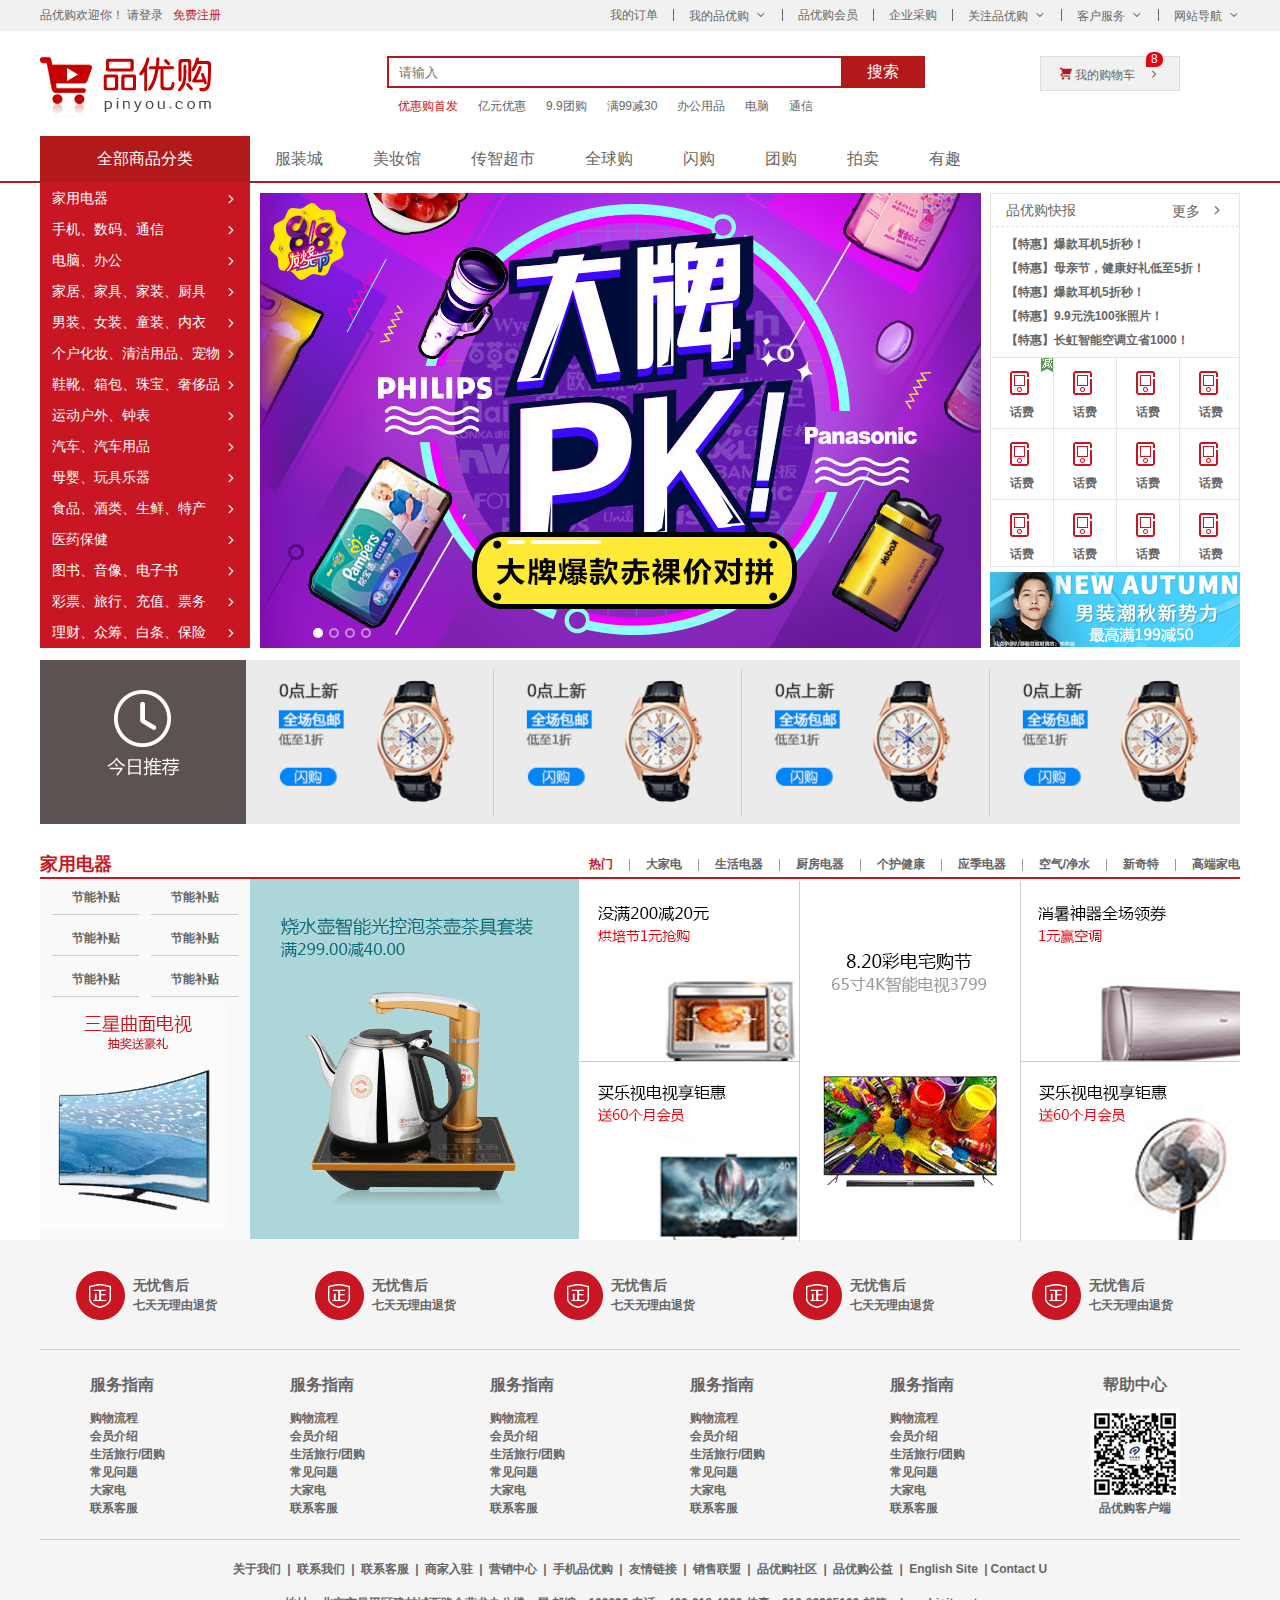
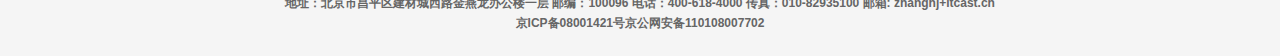
<file: index.html>
<!DOCTYPE html>
<html lang="en">

<head>
    <meta charset="UTF-8">
    <meta http-equiv="X-UA-Compatible" content="IE=edge">
    <meta name="viewport" content="width=device-width, initial-scale=1.0">
    <title>品优购商城-综合网购首选-正品低价、品质保障、配送及时、轻松购物！</title>
    <!-- 网站说明 -->
    <meta name="description"
        content="品优购商城-专业的综合网上购物商城,销售家电、数码通讯、电脑、家居百货、服装服饰、母婴、图书、食品等数万个品牌优质商品.便捷、诚信的服务，为您提供愉悦的网上购物体验!" />
    <!-- 关键字 -->
    <meta name="keywords" content="网上购物,网上商城,手机,笔记本,电脑,相机,数码,配件,手表,存储卡" />
    <link rel="stylesheet" href="css/base.css">
    <link rel="stylesheet" href="css/common.css">
    <link rel="stylesheet" href="css/index.css">
    <link rel="shortcut icon" href=" favicon.ico" />
    <!-- animate要放在index前 -->
    <script src="js/animate.js"></script>
    <script src="js/index.js"></script>
</head>

<body>
    <!-- 导航栏开始 -->
    <section class="shortcut">
        <div class="w">
            <div class="fl">
                <ul>
                    <li>品优购欢迎你！&nbsp;</li>
                    <li><a href="#">请登录</a> &nbsp; <a href="register.html" class="style_red">免费注册</a>
                    </li>
                </ul>
            </div>
            <div class="fr">
                <ul>
                    <li>我的订单</li>
                    <li></li>
                    <li class="arrow_icon">我的品优购</li>
                    <li></li>
                    <li>品优购会员</li>
                    <li></li>
                    <li>企业采购</li>
                    <li></li>
                    <li class="arrow_icon">关注品优购</li>
                    <li></li>
                    <li class="arrow_icon">客户服务</li>
                    <li></li>
                    <li class="arrow_icon">网站导航</li>
                </ul>
            </div>
        </div>
    </section>
    <!-- 导航栏结束 -->
    <!-- 头部开始 -->
    <header class="header w">
        <div class="logo">
            <!-- h1为SEO优化 -->
            <h1><a href="#" title="品优购商城">品优购商城</a></h1>
        </div>
        <div class="search">
            <input type="search" placeholder="请输入"><button>搜索</button>
        </div>
        <div class="hotwords">
            <a href="#" class="style_red">优惠购首发</a>
            <a href="#">亿元优惠</a>
            <a href="#">9.9团购</a>
            <a href="#">满99减30</a>
            <a href="#">办公用品</a>
            <a href="#">电脑</a>
            <a href="#">通信</a>
        </div>
        <div class="shopcar">
            我的购物车
            <i class="count">8</i>
        </div>
    </header>
    <!-- 头部结束 -->
    <!-- nav模块开始 -->
    <nav class="nav">
        <div class="w">
            <div class="dropdown">
                <div class="dt">全部商品分类</div>
                <div class="dd">
                    <ul>
                        <li><a href="#">家用电器</a></li>
                        <li><a href="list.html">手机、数码、通信</a></li>
                        <li><a href="#">电脑、办公</a></li>
                        <li><a href="#">家居、家具、家装、厨具</a></li>
                        <li><a href="#">男装、女装、童装、内衣</a></li>
                        <li><a href="#">个户化妆、清洁用品、宠物</a></li>
                        <li><a href="#">鞋靴、箱包、珠宝、奢侈品</a></li>
                        <li><a href="#">运动户外、钟表</a></li>
                        <li><a href="#">汽车、汽车用品</a></li>
                        <li><a href="#">母婴、玩具乐器</a></li>
                        <li><a href="#">食品、酒类、生鲜、特产</a></li>
                        <li><a href="#">医药保健</a></li>
                        <li><a href="#">图书、音像、电子书</a></li>
                        <li><a href="#">彩票、旅行、充值、票务</a></li>
                        <li><a href="#">理财、众筹、白条、保险</a></li>
                    </ul>
                </div>
            </div>
            <div class="navitems">
                <ul>
                    <li><a href="#">服装城</a></li>
                    <li><a href="#">美妆馆</a></li>
                    <li><a href="#">传智超市</a></li>
                    <li><a href="#">全球购</a></li>
                    <li><a href="#">闪购</a></li>
                    <li><a href="#">团购</a></li>
                    <li><a href="#">拍卖</a></li>
                    <li><a href="#">有趣</a></li>
                </ul>
            </div>
        </div>
    </nav>
    <!-- nav模块结束 -->
    <!-- 主体模块开始 -->
    <div class="w">
        <div class="main">
            <div class="focus">
                <ul>
                    <li><img src="upload/focus1.png"></li>
                    <li><img src="upload/focus2.jpg"></li>
                    <li><img src="upload/focus3.jpg"></li>
                    <li><img src="upload/focus4.jpg"></li>
                </ul>

                <div class="arrow">
                    <a href="javascript:;" class="prev"> &lt; </a>
                    <a href="javascript:;" class="next"> &gt; </a>
                </div>
                <ol class="point">

                </ol>
            </div>
            <div class="newsflash">
                <div class="news">
                    <div class="news-hd">
                        <h5>品优购快报</h5>
                        <a href="#" class="more">更多</a>
                    </div>
                    <div class="news-bd">
                        <ul>
                            <li><a href="#"><strong>【特惠】爆款耳机5折秒！</a></li>
                            <li><a href="#"><strong>【特惠】母亲节，健康好礼低至5折！</a></li>
                            <li><a href="#"><strong>【特惠】爆款耳机5折秒！</a></li>
                            <li><a href="#"><strong>【特惠】9.9元洗100张照片！</a></li>
                            <li><a href="#"><strong>【特惠】长虹智能空调立省1000！</a></li>
                        </ul>
                    </div>
                </div>
                <div class="lifeservice">
                    <ul>
                        <li>
                            <i></i>
                            <b><img src="images/jian.jpg"></b>
                            <p>话费</p>
                        </li>
                        <li><i></i>
                            <p>话费</p>
                        </li>
                        <li><i></i>
                            <p>话费</p>
                        </li>
                        <li><i></i>
                            <p>话费</p>
                        </li>
                        <li><i></i>
                            <p>话费</p>
                        </li>
                        <li><i></i>
                            <p>话费</p>
                        </li>
                        <li><i></i>
                            <p>话费</p>
                        </li>
                        <li><i></i>
                            <p>话费</p>
                        </li>
                        <li><i></i>
                            <p>话费</p>
                        </li>
                        <li><i></i>
                            <p>话费</p>
                        </li>
                        <li><i></i>
                            <p>话费</p>
                        </li>
                        <li><i></i>
                            <p>话费</p>
                        </li>
                    </ul>
                </div>
                <div class="bargain">
                    <img src="upload/bargain.png">
                </div>
            </div>
        </div>
    </div>
    <!-- 主体模块结束 -->
    <!-- 推荐模块开始 -->
    <div class="w recom">
        <div class="recom_hd">
            <img src="images/recom.png">
        </div>
        <div class="recom_bd">
            <ul>
                <li><img src="upload/recom_03.jpg" alt=""></li>
                <li></li>
                <li><img src="upload/recom_03.jpg" alt=""></li>
                <li></li>
                <li><img src="upload/recom_03.jpg" alt=""></li>
                <li></li>
                <li><img src="upload/recom_03.jpg" alt=""></li>
            </ul>
        </div>
    </div>
    <!-- 推荐模块结束 -->
    <!-- 楼层模块开始 -->
    <div class="floor">
        <div class="w jiadian">
            <div class="box_hd">
                <h3>家用电器</h3>
                <div class="tab_list">
                    <ul>
                        <li><a href="#">高端家电</a></li>
                        <li></li>
                        <li><a href="#">新奇特</a></li>
                        <li></li>
                        <li><a href="#">空气/净水</a></li>
                        <li></li>
                        <li><a href="#">应季电器</a></li>
                        <li></li>
                        <li><a href="#">个护健康</a></li>
                        <li></li>
                        <li><a href="#">厨房电器</a></li>
                        <li></li>
                        <li><a href="#">生活电器</a></li>
                        <li></li>
                        <li><a href="#">大家电</a></li>
                        <li></li>
                        <li><a href="#" class="style_red">热门</a></li>
                    </ul>
                </div>
            </div>
            <div class="box_bd">
                <div class="tab_content">
                    <div class="tab_list_item">
                        <div class="col_210">
                            <ul>
                                <li><a href="#">节能补贴</a></li>
                                <li><a href="#">节能补贴</a></li>
                                <li><a href="#">节能补贴</a></li>
                                <li><a href="#">节能补贴</a></li>
                                <li><a href="#">节能补贴</a></li>
                                <li><a href="#">节能补贴</a></li>
                            </ul>
                            <a href="#"><img src="upload/floor-1-1.png"></a>
                        </div>
                        <div class="col_329">
                            <a href="#">
                                <img src="upload/floor-1-b01.png" alt="">
                            </a>
                        </div>
                        <div class="col_221">
                            <a href="#" class="bb"> <img src="upload/floor-1-2.png" alt=""></a>
                            <a href="#"> <img src="upload/floor-1-3.png" alt=""></a>
                        </div>
                        <div class="col_221">
                            <a href="#"> <img src="upload/floor-1-4.png" alt=""></a>
                        </div>
                        <div class="col_219">
                            <a href="#" class="bb"> <img src="upload/floor-1-5.png" alt=""></a>
                            <a href="#"> <img src="upload/floor-1-6.png" alt=""></a>
                        </div>
                    </div>
                </div>
            </div>
        </div>
    </div>
    <!-- 楼层模块结束 -->
    <!-- 底部模块开始 -->
    <footer class="footer">
        <div class="w">
            <div class="mod_service">
                <ul>
                    <li>
                        <h5></h5>
                        <div class="service_text">
                            <h4>无忧售后</h4>
                            <p>七天无理由退货</p>
                        </div>
                    </li>
                    <li>
                        <h5></h5>
                        <div class="service_text">
                            <h4>无忧售后</h4>
                            <p>七天无理由退货</p>
                        </div>
                    </li>
                    <li>
                        <h5></h5>
                        <div class="service_text">
                            <h4>无忧售后</h4>
                            <p>七天无理由退货</p>
                        </div>
                    </li>
                    <li>
                        <h5></h5>
                        <div class="service_text">
                            <h4>无忧售后</h4>
                            <p>七天无理由退货</p>
                        </div>
                    </li>
                    <li>
                        <h5></h5>
                        <div class="service_text">
                            <h4>无忧售后</h4>
                            <p>七天无理由退货</p>
                        </div>
                    </li>
                </ul>
            </div>
            <div class="mod_help">
                <dl>
                    <dt>服务指南</dt>
                    <dd><a href="#">购物流程</a></dd>
                    <dd><a href="#">会员介绍</a></dd>
                    <dd><a href="#">生活旅行/团购</a></dd>
                    <dd><a href="#">常见问题</a></dd>
                    <dd><a href="#">大家电</a></dd>
                    <dd><a href="#">联系客服</a></dd>
                </dl>
                <dl>
                    <dt>服务指南</dt>
                    <dd><a href="#">购物流程</a></dd>
                    <dd><a href="#">会员介绍</a></dd>
                    <dd><a href="#">生活旅行/团购</a></dd>
                    <dd><a href="#">常见问题</a></dd>
                    <dd><a href="#">大家电</a></dd>
                    <dd><a href="#">联系客服</a></dd>
                </dl>
                <dl>
                    <dt>服务指南</dt>
                    <dd><a href="#">购物流程</a></dd>
                    <dd><a href="#">会员介绍</a></dd>
                    <dd><a href="#">生活旅行/团购</a></dd>
                    <dd><a href="#">常见问题</a></dd>
                    <dd><a href="#">大家电</a></dd>
                    <dd><a href="#">联系客服</a></dd>
                </dl>
                <dl>
                    <dt>服务指南</dt>
                    <dd><a href="#">购物流程</a></dd>
                    <dd><a href="#">会员介绍</a></dd>
                    <dd><a href="#">生活旅行/团购</a></dd>
                    <dd><a href="#">常见问题</a></dd>
                    <dd><a href="#">大家电</a></dd>
                    <dd><a href="#">联系客服</a></dd>
                </dl>
                <dl>
                    <dt>服务指南</dt>
                    <dd><a href="#">购物流程</a></dd>
                    <dd><a href="#">会员介绍</a></dd>
                    <dd><a href="#">生活旅行/团购</a></dd>
                    <dd><a href="#">常见问题</a></dd>
                    <dd><a href="#">大家电</a></dd>
                    <dd><a href="#">联系客服</a></dd>
                </dl>
                <dl>
                    <dt>帮助中心</dt>
                    <img src="images/wx_cz.jpg">
                    品优购客户端
                </dl>
            </div>
            <div class="mod_copyright">
                <div class="links">
                    <a href="#">关于我们</a> | <a href="#">联系我们</a> | <a href="#">联系客服</a> | <a href="#">商家入驻</a> | <a
                        href="#">营销中心</a> | <a href="#">手机品优购</a> |<a href="#"> 友情链接</a> | <a href="#">销售联盟</a> | <a
                        href="#"> 品优购社区</a> |
                    <a href="#"> 品优购公益</a> | <a href="#">English Site</a> |<a href="#">Contact U</a>
                </div>
                <div class="copyright">
                    <p>地址：北京市昌平区建材城西路金燕龙办公楼一层 邮编：100096 电话：400-618-4000 传真：010-82935100 邮箱: zhanghj+itcast.cn<br>
                        京ICP备08001421号京公网安备110108007702
                    </p>
                </div>
            </div>
        </div>

    </footer>
    <!-- 底部模块结束 -->

</body>

</html>
</file>
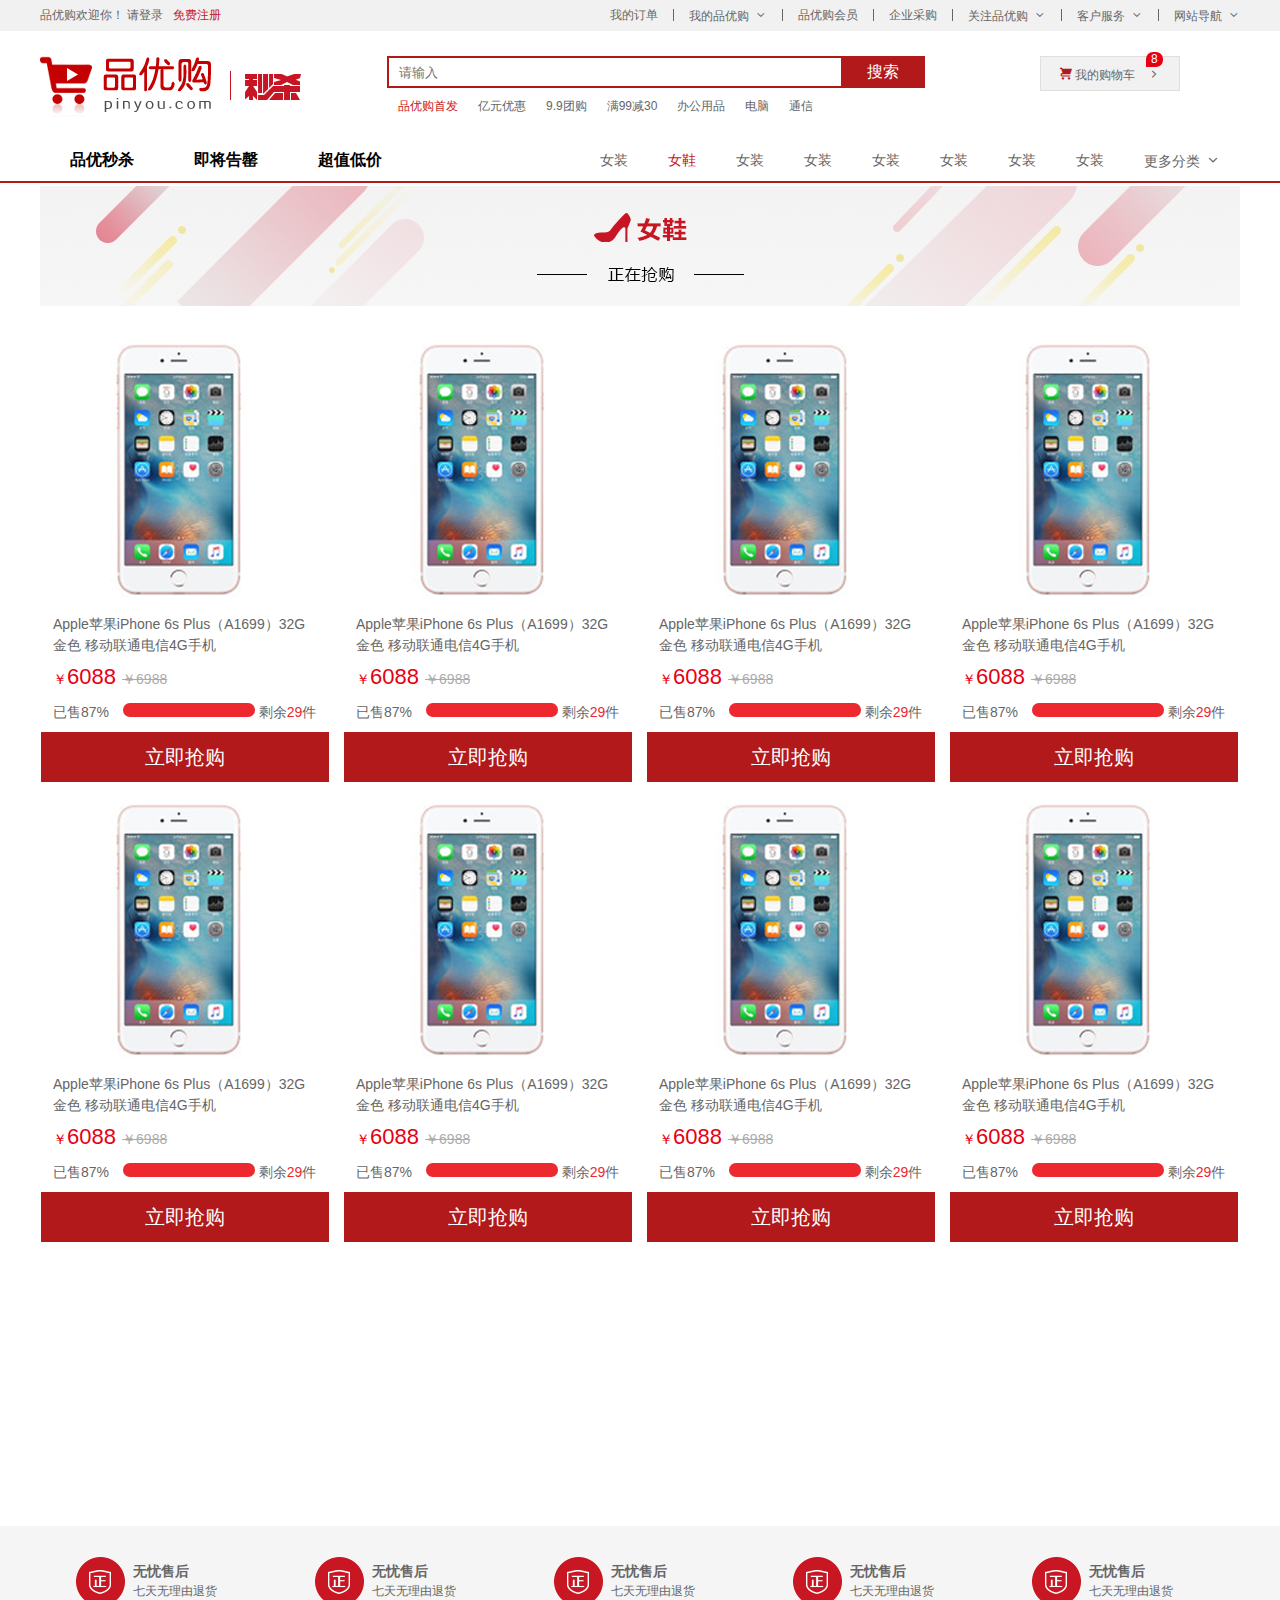
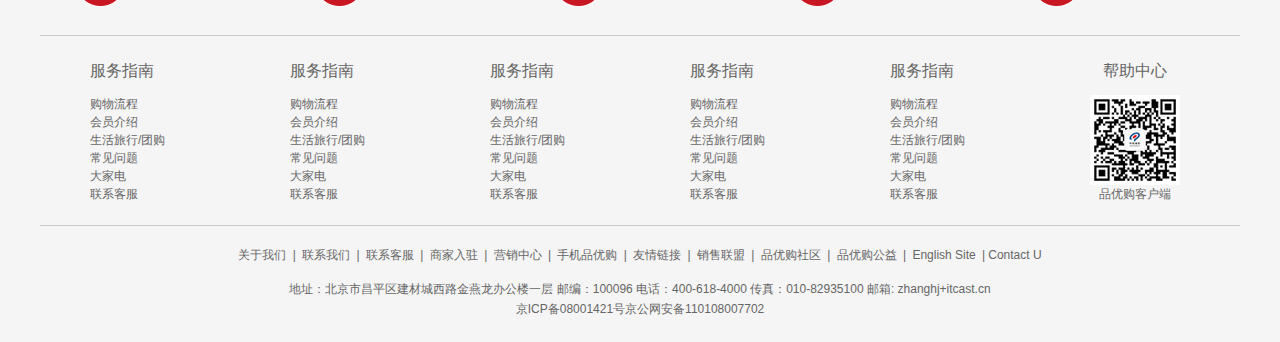
<file: list.html>
<!DOCTYPE html>
<html lang="en">

<head>
    <meta charset="UTF-8">
    <meta http-equiv="X-UA-Compatible" content="IE=edge">
    <meta name="viewport" content="width=device-width, initial-scale=1.0">
    <title>列表页-综合网购首选-正品低价、品质保障、配送及时、轻松购物！</title>
    <!-- 网站说明 -->
    <meta name="description"
        content="品优购商城-专业的综合网上购物商城,销售家电、数码通讯、电脑、家居百货、服装服饰、母婴、图书、食品等数万个品牌优质商品.便捷、诚信的服务，为您提供愉悦的网上购物体验!" />
    <!-- 关键字 -->
    <meta name="keywords" content="网上购物,网上商城,手机,笔记本,电脑,相机,数码,配件,手表,存储卡" />
    <link rel="stylesheet" href="css/base.css">
    <link rel="stylesheet" href="css/common.css">
    <link rel="stylesheet" href="css/list.css">
    <link rel="shortcut icon" href=" favicon.ico" />
</head>

<body>
    <!-- 导航栏开始 -->
    <section class="shortcut">
        <div class="w">
            <div class="fl">
                <ul>
                    <li>品优购欢迎你！&nbsp;</li>
                    <li><a href="#">请登录</a> &nbsp; <a href="register.html" class="style_red">免费注册</a>
                    </li>
                </ul>
            </div>
            <div class="fr">
                <ul>
                    <li>我的订单</li>
                    <li></li>
                    <li class="arrow_icon">我的品优购</li>
                    <li></li>
                    <li>品优购会员</li>
                    <li></li>
                    <li>企业采购</li>
                    <li></li>
                    <li class="arrow_icon">关注品优购</li>
                    <li></li>
                    <li class="arrow_icon">客户服务</li>
                    <li></li>
                    <li class="arrow_icon">网站导航</li>
                </ul>
            </div>
        </div>
    </section>
    <!-- 导航栏结束 -->
    <!-- 头部开始 -->
    <header class="header w">
        <div class="logo">
            <!-- h1为SEO优化 -->
            <h1><a href="index.html" title="品优购商城">品优购商城</a></h1>
        </div>
        <div class="skill">
            <img src="images/sk.png">
        </div>
        <div class="search">
            <input type="search" placeholder="请输入"><button>搜索</button>
        </div>
        <div class="hotwords">
            <a href="#" class="style_red">品优购首发</a>
            <a href="#">亿元优惠</a>
            <a href="#">9.9团购</a>
            <a href="#">满99减30</a>
            <a href="#">办公用品</a>
            <a href="#">电脑</a>
            <a href="#">通信</a>
        </div>
        <div class="shopcar">
            我的购物车
            <i class="count">8</i>
        </div>
    </header>
    <!-- 头部结束 -->
    <!-- nav 模块开始 -->
    <nav class="nav ">
        <div class="w">
            <div class="sk_list">
                <ul>
                    <li><a href="#">品优秒杀</a></li>
                    <li><a href="#">即将告罄</a></li>
                    <li><a href="#">超值低价</a></li>

                </ul>
            </div>
            <div class="sk_con">
                <ul>
                    <li> <a href="#">女装</a></li>
                    <li> <a href="#" class="style_red">女鞋</a></li>
                    <li> <a href="#">女装</a></li>
                    <li> <a href="#">女装</a></li>
                    <li> <a href="#">女装</a></li>
                    <li> <a href="#">女装</a></li>
                    <li> <a href="#">女装</a></li>
                    <li> <a href="#">女装</a></li>
                    <li> <a href="#" class="arrow_icon">更多分类</a></li>
                </ul>
            </div>
        </div>
    </nav>
    <!-- nav 模块结束 -->
    <!-- 主体模块开始 -->
    <div class="w sk_container">
        <div class="sk_hd">
            <img src="upload/bg_03.png">
        </div>
        <div class="sk_bd">
            <ul class="clearfix">
                <li>
                    <div class="product">
                        <a href="#"><img src="upload/phone.png">
                            <p>Apple苹果iPhone 6s Plus（A1699）32G 金色 移动联通电信4G手机</p>
                        </a>
                    </div>
                    <div class="pro_intr">
                        <i class="price">
                            <em>￥</em>6088
                            <span class="price_past">￥6988</span>
                        </i>
                        <span class="progress">
                            <i>已售87%</i>
                            <i class="inner">
                                <b class="compeleted"></b>
                            </i>
                            <i>剩余<b>29</b>件</i>
                        </span>
                        <a href="#">立即抢购</a>
                    </div>
                </li>
                <li>
                    <div class="product">
                        <a href="#"><img src="upload/phone.png">
                            <p>Apple苹果iPhone 6s Plus（A1699）32G 金色 移动联通电信4G手机</p>
                        </a>
                    </div>
                    <div class="pro_intr">
                        <i class="price">
                            <em>￥</em>6088
                            <span class="price_past">￥6988</span>
                        </i>
                        <span class="progress">
                            <i>已售87%</i>
                            <i class="inner">
                                <b class="compeleted"></b>
                            </i>
                            <i>剩余<b>29</b>件</i>
                        </span>
                        <a href="#">立即抢购</a>
                    </div>
                </li>
                <li>
                    <div class="product">
                        <a href="#"><img src="upload/phone.png">
                            <p>Apple苹果iPhone 6s Plus（A1699）32G 金色 移动联通电信4G手机</p>
                        </a>
                    </div>
                    <div class="pro_intr">
                        <i class="price">
                            <em>￥</em>6088
                            <span class="price_past">￥6988</span>
                        </i>
                        <span class="progress">
                            <i>已售87%</i>
                            <i class="inner">
                                <b class="compeleted"></b>
                            </i>
                            <i>剩余<b>29</b>件</i>
                        </span>
                        <a href="#">立即抢购</a>
                    </div>
                </li>
                <li>
                    <div class="product">
                        <a href="#"><img src="upload/phone.png">
                            <p>Apple苹果iPhone 6s Plus（A1699）32G 金色 移动联通电信4G手机</p>
                        </a>
                    </div>
                    <div class="pro_intr">
                        <i class="price">
                            <em>￥</em>6088
                            <span class="price_past">￥6988</span>
                        </i>
                        <span class="progress">
                            <i>已售87%</i>
                            <i class="inner">
                                <b class="compeleted"></b>
                            </i>
                            <i>剩余<b>29</b>件</i>
                        </span>
                        <a href="#">立即抢购</a>
                    </div>
                </li>
                <li>
                    <div class="product">
                        <a href="#"><img src="upload/phone.png">
                            <p>Apple苹果iPhone 6s Plus（A1699）32G 金色 移动联通电信4G手机</p>
                        </a>
                    </div>
                    <div class="pro_intr">
                        <i class="price">
                            <em>￥</em>6088
                            <span class="price_past">￥6988</span>
                        </i>
                        <span class="progress">
                            <i>已售87%</i>
                            <i class="inner">
                                <b class="compeleted"></b>
                            </i>
                            <i>剩余<b>29</b>件</i>
                        </span>
                        <a href="#">立即抢购</a>
                    </div>
                </li>
                <li>
                    <div class="product">
                        <a href="#"><img src="upload/phone.png">
                            <p>Apple苹果iPhone 6s Plus（A1699）32G 金色 移动联通电信4G手机</p>
                        </a>
                    </div>
                    <div class="pro_intr">
                        <i class="price">
                            <em>￥</em>6088
                            <span class="price_past">￥6988</span>
                        </i>
                        <span class="progress">
                            <i>已售87%</i>
                            <i class="inner">
                                <b class="compeleted"></b>
                            </i>
                            <i>剩余<b>29</b>件</i>
                        </span>
                        <a href="#">立即抢购</a>
                    </div>
                </li>
                <li>
                    <div class="product">
                        <a href="#"><img src="upload/phone.png">
                            <p>Apple苹果iPhone 6s Plus（A1699）32G 金色 移动联通电信4G手机</p>
                        </a>
                    </div>
                    <div class="pro_intr">
                        <i class="price">
                            <em>￥</em>6088
                            <span class="price_past">￥6988</span>
                        </i>
                        <span class="progress">
                            <i>已售87%</i>
                            <i class="inner">
                                <b class="compeleted"></b>
                            </i>
                            <i>剩余<b>29</b>件</i>
                        </span>
                        <a href="#">立即抢购</a>
                    </div>
                </li>
                <li>
                    <div class="product">
                        <a href="#"><img src="upload/phone.png">
                            <p>Apple苹果iPhone 6s Plus（A1699）32G 金色 移动联通电信4G手机</p>
                        </a>
                    </div>
                    <div class="pro_intr">
                        <i class="price">
                            <em>￥</em>6088
                            <span class="price_past">￥6988</span>
                        </i>
                        <span class="progress">
                            <i>已售87%</i>
                            <i class="inner">
                                <b class="compeleted"></b>
                            </i>
                            <i>剩余<b>29</b>件</i>
                        </span>
                        <a href="#">立即抢购</a>
                    </div>
                </li>
            </ul>
        </div>
    </div>
    <!-- 主体模块结束 -->
    <!-- 底部模块开始 -->
    <footer class="footer">
        <div class="w">
            <div class="mod_service">
                <ul>
                    <li>
                        <h5></h5>
                        <div class="service_text">
                            <h4>无忧售后</h4>
                            <p>七天无理由退货</p>
                        </div>
                    </li>
                    <li>
                        <h5></h5>
                        <div class="service_text">
                            <h4>无忧售后</h4>
                            <p>七天无理由退货</p>
                        </div>
                    </li>
                    <li>
                        <h5></h5>
                        <div class="service_text">
                            <h4>无忧售后</h4>
                            <p>七天无理由退货</p>
                        </div>
                    </li>
                    <li>
                        <h5></h5>
                        <div class="service_text">
                            <h4>无忧售后</h4>
                            <p>七天无理由退货</p>
                        </div>
                    </li>
                    <li>
                        <h5></h5>
                        <div class="service_text">
                            <h4>无忧售后</h4>
                            <p>七天无理由退货</p>
                        </div>
                    </li>
                </ul>
            </div>
            <div class="mod_help">
                <dl>
                    <dt>服务指南</dt>
                    <dd><a href="#">购物流程</a></dd>
                    <dd><a href="#">会员介绍</a></dd>
                    <dd><a href="#">生活旅行/团购</a></dd>
                    <dd><a href="#">常见问题</a></dd>
                    <dd><a href="#">大家电</a></dd>
                    <dd><a href="#">联系客服</a></dd>
                </dl>
                <dl>
                    <dt>服务指南</dt>
                    <dd><a href="#">购物流程</a></dd>
                    <dd><a href="#">会员介绍</a></dd>
                    <dd><a href="#">生活旅行/团购</a></dd>
                    <dd><a href="#">常见问题</a></dd>
                    <dd><a href="#">大家电</a></dd>
                    <dd><a href="#">联系客服</a></dd>
                </dl>
                <dl>
                    <dt>服务指南</dt>
                    <dd><a href="#">购物流程</a></dd>
                    <dd><a href="#">会员介绍</a></dd>
                    <dd><a href="#">生活旅行/团购</a></dd>
                    <dd><a href="#">常见问题</a></dd>
                    <dd><a href="#">大家电</a></dd>
                    <dd><a href="#">联系客服</a></dd>
                </dl>
                <dl>
                    <dt>服务指南</dt>
                    <dd><a href="#">购物流程</a></dd>
                    <dd><a href="#">会员介绍</a></dd>
                    <dd><a href="#">生活旅行/团购</a></dd>
                    <dd><a href="#">常见问题</a></dd>
                    <dd><a href="#">大家电</a></dd>
                    <dd><a href="#">联系客服</a></dd>
                </dl>
                <dl>
                    <dt>服务指南</dt>
                    <dd><a href="#">购物流程</a></dd>
                    <dd><a href="#">会员介绍</a></dd>
                    <dd><a href="#">生活旅行/团购</a></dd>
                    <dd><a href="#">常见问题</a></dd>
                    <dd><a href="#">大家电</a></dd>
                    <dd><a href="#">联系客服</a></dd>
                </dl>
                <dl>
                    <dt>帮助中心</dt>
                    <img src="images/wx_cz.jpg">
                    品优购客户端
                </dl>
            </div>
            <div class="mod_copyright">
                <div class="links">
                    <a href="#">关于我们</a> | <a href="#">联系我们</a> | <a href="#">联系客服</a> | <a href="#">商家入驻</a> | <a
                        href="#">营销中心</a> | <a href="#">手机品优购</a> |<a href="#"> 友情链接</a> | <a href="#">销售联盟</a> | <a
                        href="#"> 品优购社区</a> |
                    <a href="#"> 品优购公益</a> | <a href="#">English Site</a> |<a href="#">Contact U</a>
                </div>
                <div class="copyright">
                    <p>地址：北京市昌平区建材城西路金燕龙办公楼一层 邮编：100096 电话：400-618-4000 传真：010-82935100 邮箱: zhanghj+itcast.cn<br>
                        京ICP备08001421号京公网安备110108007702
                    </p>
                </div>
            </div>
        </div>

    </footer>
    <!-- 底部模块结束 -->
</body>

</html>
</file>
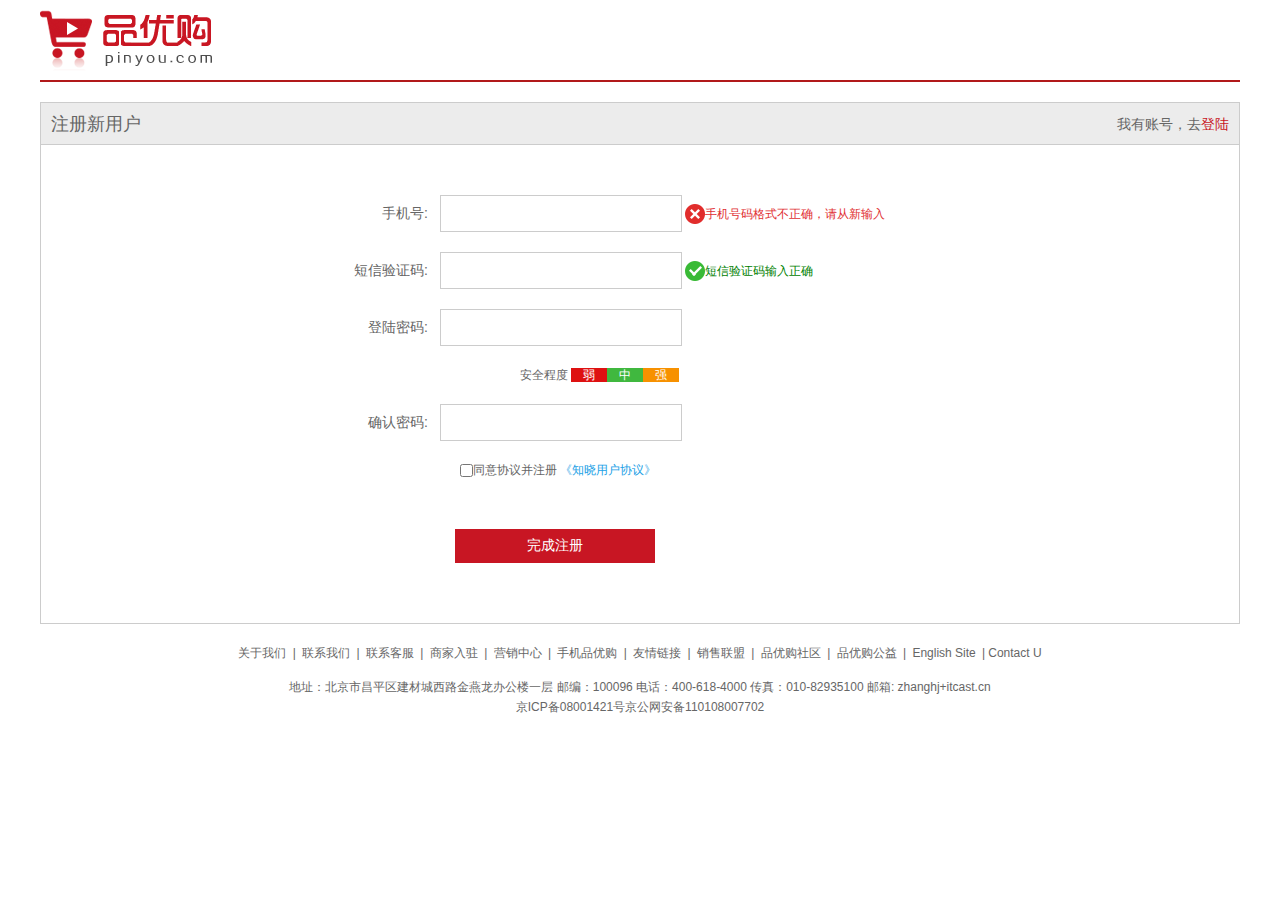
<file: register.html>
<!DOCTYPE html>
<html lang="en">

<head>
    <meta charset="UTF-8">
    <meta http-equiv="X-UA-Compatible" content="IE=edge">
    <meta name="viewport" content="width=device-width, initial-scale=1.0">
    <title>个人注册</title>
    <link rel="shortcut icon" href="favicon.ico" />
    <link rel="stylesheet" href="css/base.css">
    <link rel="stylesheet" href="css/register.css">
</head>

<body>
    <div class="w ">
        <!-- 头部开始 -->
        <header>
            <div class="logo">
                <a href="index.html"> <img src="images/logo2.png" alt=""></a>
            </div>
        </header>
        <!-- 注册表格开始 -->
        <div class="registerarea">
            <h3>注册新用户
                <div class="login"> 我有账号，去<a href="#" class="style_red">登陆</a></div>
            </h3>
            <div class="reg_form">
                <form action="">
                    <ul>
                        <li><label for="">手机号:</label><input type="tel" class="inp"> <span class="error"> <i
                                    class="error_ico"></i>手机号码格式不正确，请从新输入</span></li>
                        <li><label for="">短信验证码:</label><input type="tel" class="inp"><span class="success"> <i
                                    class="success_ico"></i>短信验证码输入正确</span></li>
                        <li><label for="">登陆密码:</label><input type="password" class="inp"></li>
                        <li class="safe">安全程度 <em class="ruo">弱</em><em class="zhong">中</em><em class="qiang">强</em>
                        </li>
                        <li><label for="">确认密码:</label><input type="password" class="inp"></li>
                        <li class="agree"> <input type="checkbox" name="">同意协议并注册 <a href="#">《知晓用户协议》</a>
                        </li>
                        <li><input type="submit" value="完成注册" class="btn"></li>
                    </ul>
                </form>
            </div>
        </div>
        <!-- 底部开始 -->
        <footer>
            <div class="mod_copyright">
                <div class="links">
                    <a href="#">关于我们</a> | <a href="#">联系我们</a> | <a href="#">联系客服</a> | <a href="#">商家入驻</a> | <a
                        href="#">营销中心</a> | <a href="#">手机品优购</a> |<a href="#"> 友情链接</a> | <a href="#">销售联盟</a> | <a
                        href="#"> 品优购社区</a> |
                    <a href="#"> 品优购公益</a> | <a href="#">English Site</a> |<a href="#">Contact U</a>
                </div>
                <div class="copyright">
                    <p>地址：北京市昌平区建材城西路金燕龙办公楼一层 邮编：100096 电话：400-618-4000 传真：010-82935100 邮箱: zhanghj+itcast.cn<br>
                        京ICP备08001421号京公网安备110108007702
                    </p>
                </div>
            </div>
        </footer>
    </div>
</body>

</html>
</file>
<file: css/base.css>
/* 把我们所有标签的内外边距清零 */
* {
    margin: 0;
    padding: 0;
    box-sizing: border-box;
}

/* em 和 i 斜体的文字不倾斜 */
em,
i {
    font-style: normal;
}

/* 去掉li 的小圆点 */
li {
    list-style: none;
}

img {
    /* border 0 照顾低版本浏览器 如果 图片外面包含了链接会有边框的问题 */
    border: 0;
    /* 取消图片底侧有空白缝隙的问题 */
    vertical-align: middle;
}

button {
    /* 当我们鼠标经过button 按钮的时候，鼠标变成小手 */
    cursor: pointer;
}

a {
    color: #666;
    text-decoration: none;
}

a:hover {
    color: #c81623;
}

button,
input {
    /* "\5B8B\4F53" 就是宋体的意思 这样浏览器兼容性比较好 */
    font-family: Microsoft YaHei, Heiti SC, tahoma, arial, Hiragino Sans GB, "\5B8B\4F53", sans-serif;
    outline: none;
}

body {
    /* CSS3 抗锯齿形 让文字显示的更加清晰 */
    -webkit-font-smoothing: antialiased;
    background-color: #fff;
    font: 12px/1.5 Microsoft YaHei, Heiti SC, tahoma, arial, Hiragino Sans GB, "\5B8B\4F53", sans-serif;
    color: #666;
}

.hide,
.none {
    display: none;
}

/* 清除浮动 */
.clearfix:after {
    visibility: hidden;
    clear: both;
    display: block;
    content: ".";
    height: 0;
}

.clearfix {
    *zoom: 1;
}
</file>
<file: css/common.css>
/* 注意此时css文件的位置在fonts的下一级 */
@font-face {
    font-family: 'icomoon';
    src: url('../fonts/icomoon.eot?rvjda1');
    src: url('../fonts/icomoon.eot?rvjda1#iefix') format('embedded-opentype'),
        url('../fonts/icomoon.ttf?rvjda1') format('truetype'),
        url('../fonts/icomoon.woff?rvjda1') format('woff'),
        url('../fonts/icomoon.svg?rvjda1#icomoon') format('svg');
    font-weight: normal;
    font-style: normal;
    font-display: block;
}

.w {
    width: 1200px;
    margin: 0 auto;
}

/* shortcut开始 */
.shortcut {
    height: 31px;
    line-height: 31px;
    background-color: #f1f1f1;
}

.fl {
    float: left;
}

.fr {
    float: right;
}

.shortcut li {
    float: left;
}

/* 公共类名，谁红谁用 */
.style_red {
    color: #c81623;
}

/* 做竖线 */
.shortcut .fr ul li:nth-child(even) {
    width: 1px;
    height: 12px;
    background-color: #666;
    margin: 9px 15px 0;
}

.arrow_icon::after {
    font-family: 'icomoon';
    content: '';
    margin-left: 6px;
}

/* 头部开始 */
.header {
    position: relative;
    height: 105px;

}

.logo {
    position: absolute;
    top: 25px;
    width: 171px;
    height: 61px;
}

.logo a {
    /* 行内元素无大小！！！ */
    display: block;
    width: 171px;
    height: 61px;
    background: url(../images/logo.png) no-repeat;
    /* 京东隐藏文字 */
    /* font-size: 0; */
    /* 淘宝做法 */
    text-indent: -9999px;
    overflow: hidden;
}

.search {
    position: absolute;
    left: 347px;
    top: 25px;
    width: 538px;
    height: 36px;
}

.search input {
    float: left;
    width: 454px;
    height: 32px;
    padding-left: 10px;
    border: 2px solid #b1191a;
    border-right: 0;
}

.search button {
    float: left;
    width: 84px;
    height: 32px;
    font-size: 16px;
    color: #fff;
    border: none;
    background-color: #b1191a;
}

.hotwords {
    position: absolute;
    top: 66px;
    left: 348px;
}

.hotwords a {
    float: left;
    margin: 0 10px;
}

.shopcar {
    position: absolute;
    top: 25px;
    right: 60px;
    width: 140px;
    height: 35px;
    line-height: 35px;
    text-align: center;
    border: 1px solid #dfdfdf;
    background-color: #f1f1f1;
}

.shopcar::before {
    content: '\e904';
    font-family: 'icomoon';
    color: #b1191a;
}

.shopcar::after {
    content: '\e902';
    font-family: 'icomoon';
    margin-left: 10px;
}

.shopcar .count {
    position: absolute;
    top: -5px;
    /* 左对齐，数字多的时候显示规范 */
    left: 105px;
    /* 不给宽度，避免以后数字变化 */
    height: 15px;
    padding: 0 5px;
    /* 继承了父类的行高，这里改变一下 */
    line-height: 15px;
    border-radius: 7px 7px 7px 0;
    color: #fff;
    background-color: #e60012;
}

/* nav模块开始 */
.nav {
    height: 47px;
    border-bottom: 2px solid #b1191a;
}

.dropdown {
    float: left;
    width: 210px;
    height: 45px;
}

.dropdown .dt {
    width: 100%;
    height: 100%;
    color: #fff;
    font-size: 16px;
    text-align: center;
    line-height: 45px;
    background-color: #b1191a;
}

.dropdown .dd {
    /* display: none; */
    width: 210px;
    height: 465px;
    background-color: #c81623;
    margin-top: 2px;
}

.dropdown .dd ul li {
    position: relative;
    height: 31px;
    line-height: 31px;
    margin-left: 2px;
    padding-left: 10px;
}

.dropdown .dd ul li a {
    font-size: 14px;
    color: #fff;

}

.dropdown .dd ul li:hover {
    background-color: #fff;
}

.dropdown .dd ul li:hover a {
    color: #c81623;
}

.dropdown .dd li::after {
    position: absolute;
    font-family: 'icomoon';
    content: '\e902';
    font-size: 14px;
    top: 1px;
    right: 12px;
    color: #fff;
}

.navitems li {
    float: left;
}

.navitems li a {
    display: block;
    font-size: 16px;
    line-height: 45px;
    /* 扩大a的范围 */
    padding: 0 25px;
}

/* 底部模块开始 */
.footer {
    height: 416px;
    padding-top: 30px;
    background-color: #f5f5f5;
}

.footer .mod_service {
    height: 80px;
    border-bottom: 1px solid #ccc;
}

.mod_service ul li {
    float: left;
    width: 239px;
    height: 50px;
    padding-left: 35px;
}

.mod_service ul li h5 {
    float: left;
    width: 50px;
    height: 50px;
    margin-right: 8px;
    background: url(../images/icons.png) no-repeat -252px -2px;
}

.service_text h4 {
    margin-top: 5px;
    font-size: 14px;
}

.service_text p {
    font-size: 12px;
}

.footer .mod_help {
    height: 190px;
    padding-top: 23px;
    padding-left: 50px;
    border-bottom: 1px solid #ccc;
}

.mod_help dl {
    float: left;
    width: 200px;
}

.mod_help dl:last-child {
    width: 90px;
    text-align: center;
}

.mod_help dl dt {
    font-size: 16px;
    margin-bottom: 12px;
}

.mod_help dl dd {
    font-size: 12px;
}

.mod_copyright {
    text-align: center;
    margin-top: 20px;
}

.mod_copyright .links {
    margin-bottom: 15px;
}

.links a {
    margin: 0 3px;
}

.mod_copyright .copyright {
    height: 20px;
    line-height: 20px;
}
</file>
<file: css/index.css>
@font-face {
    font-family: 'icomoon';
    src: url('../fonts/icomoon.eot?rvjda1');
    src: url('../fonts/icomoon.eot?rvjda1#iefix') format('embedded-opentype'),
        url('../fonts/icomoon.ttf?rvjda1') format('truetype'),
        url('../fonts/icomoon.woff?rvjda1') format('woff'),
        url('../fonts/icomoon.svg?rvjda1#icomoon') format('svg');
    font-weight: normal;
    font-style: normal;
    font-display: block;
}

.w {
    width: 1200px;
    margin: 0 auto;
}

/* 主体模块开始 */
.main {
    width: 980px;
    height: 455px;
    margin-top: 10px;
    margin-left: 220px;
}

.main .focus {
    position: relative;
    float: left;
    width: 721px;
    height: 455px;
    overflow: hidden;
}

.focus ul {
    position: absolute;
    top: 0;
    left: 0;
    width: 600%;
}

.focus ul li {
    float: left;
}

.main .newsflash {
    float: right;
    width: 250px;
    height: 455px;
}

.focus .arrow .prev {
    position: absolute;
    width: 25px;
    height: 43px;
    left: 0;
    top: 230px;
    /* border-radius: 0 21px 21px 0; */
    background-color: rgba(0, 0, 0, .3);
}

.focus .arrow .next {
    position: absolute;
    width: 25px;
    height: 43px;
    right: 0;
    top: 230px;
    background-color: rgba(0, 0, 0, .3);
}

.focus .arrow .prev,
.next {
    display: none;
    text-align: center;
    line-height: 43px;
    color: #fff;
    font-size: 16px;
}

.focus .point {
    position: absolute;
    bottom: 10px;
    left: 50px;
}

.focus .point li {
    float: left;
    width: 10px;
    height: 10px;
    border: 2px solid rgba(255, 255, 255, 0.5);
    margin: 0 3px;
    border-radius: 50%;
    /*鼠标经过显示小手*/
    cursor: pointer;
}

.current {
    background-color: #fff;
}

.newsflash .news {
    height: 165px;
    border: 1px solid #e4e4e4;
}

.news .news-hd {
    height: 33px;
    line-height: 33px;
    padding: 0 15px;
    border-bottom: 1px dashed #e4e4e4;
}

.news .news-hd h5 {
    float: left;
    font-weight: 400;
    font-size: 14px;
}

.news .news-hd .more {
    float: right;
    font-size: 14px;
}

.news .news-hd .more::after {
    content: '\e902';
    font-family: 'icomoon';
    margin-left: 10px;
}

.news .news-bd {
    padding: 5px 15px 0;
}

.news .news-bd ul li {
    height: 24px;
    line-height: 24px;
    /* 溢出显示省略号 */
    white-space: nowrap;
    overflow: hidden;
    text-overflow: ellipsis;
}

.lifeservice {
    overflow: hidden;
    height: 209px;
    border: 1px solid #e4e4e4;
    border-top: 0;
}

/* 让ul能装下li，同时overflow隐藏溢出部分 */
.lifeservice ul {
    width: 252px;
}

.lifeservice ul li {
    position: relative;
    float: left;
    width: 63px;
    height: 71px;
    text-align: center;
    border-right: 1px solid #e4e4e4;
    border-bottom: 1px solid #e4e4e4;
}

.lifeservice ul li i {
    display: inline-block;
    margin-top: 12px;
    width: 24px;
    height: 28px;
    background: url(../images/icons.png) no-repeat -19px -15px;
}

.lifeservice ul li b {
    position: absolute;
    top: -3px;
    right: 0;
}

.bargain {
    margin-top: 5px;
}

/* 推荐模块开始 */
.recom {
    height: 164px;
    margin-top: 12px;
}

.recom .recom_hd {
    float: left;
    width: 206px;
    height: 164px;
    text-align: center;
    padding-top: 30px;
    background-color: #5c5251;
}

.recom .recom_bd {
    float: left;
    width: 994px;
    height: 164px;
    background-color: #ebebeb;
}

.recom_bd ul li {
    float: left;
}

.recom_bd ul li img {
    width: 247px;
    height: 164px;
}

.recom_bd ul li:nth-child(even) {
    width: 1px;
    height: 146px;
    margin: 10px 0;
    background-color: #ccc;
}

/* 楼层区域开始 */
.floor {
    margin-top: 25px;
}

.jiadian .box_hd {
    height: 30px;
    border-bottom: 2px solid #c81623;
}

.box_hd h3 {
    float: left;
    line-height: 30px;
    font-size: 18px;
    color: #c81623;
}

.box_hd .tab_list ul li {
    float: right;
    line-height: 30px;
    font-size: 12px;
}

.box_hd .tab_list li:nth-child(even) {
    width: 1px;
    height: 12px;
    background-color: #999;
    margin: 10px 16px;
}

.box_bd {
    height: 361px;
}

.tab_list_item>div {
    float: left;
    height: 361px;
}

.col_210 {
    height: 361px;
    width: 210px;
    background-color: #f9f9f9;
}

.col_210 ul li {
    float: left;
    width: 87px;
    height: 36px;
    text-align: center;
    line-height: 36px;
    font-size: 12px;
    margin-left: 12px;
    margin-bottom: 5px;
    border-bottom: 1px solid #ccc;
}

.col_329 {
    width: 329px;
}

.col_221 {
    width: 221px;
    border-right: 1px solid #ccc;
}

.col_219 {
    width: 219px;
}

.bb {
    /* 一般情况下，a如果包含有宽度的盒子，a需要转为块级元素 */
    display: block;
    border-bottom: 1px solid #ccc;
}
</file>
<file: css/list.css>
@font-face {
    font-family: 'icomoon';
    src: url('../fonts/icomoon.eot?rvjda1');
    src: url('../fonts/icomoon.eot?rvjda1#iefix') format('embedded-opentype'),
        url('../fonts/icomoon.ttf?rvjda1') format('truetype'),
        url('../fonts/icomoon.woff?rvjda1') format('woff'),
        url('../fonts/icomoon.svg?rvjda1#icomoon') format('svg');
    font-weight: normal;
    font-style: normal;
    font-display: block;
}

/* 头部秒杀 */
.header .skill {
    position: absolute;
    left: 190px;
    top: 40px;
    border-left: 1px solid #c81523;
    padding: 3px 0 0 14px;
}


/* nav模块开始 */
.sk_list {
    float: left;
}

.sk_list ul li {
    float: left;
}

.sk_list ul li a {
    display: block;
    line-height: 47px;
    padding: 0 30px;
    font-size: 16px;
    font-weight: 700;
    color: #000;
}

.sk_con {
    float: right;
}

.sk_con ul li {
    float: left;
}

.sk_con ul li a {
    display: block;
    line-height: 49px;
    padding: 0 20px;
    font-size: 14px;
}

/* 主体开始 */
.sk_container {
    background-color: #fff;
    margin-bottom: 283px;
}

.sk_container .sk_hd {
    height: 120px;
}

.sk_hd img {
    width: 1200px;
    height: 120px;
}

.sk_container .sk_bd {
    margin-top: 20px;
}


.sk_bd ul li {
    position: relative;
    float: left;
    margin-right: 13px;
    width: 290px;
    height: 460px;
    border: 1px solid transparent;
}

.sk_bd ul li:nth-child(4n) {
    margin-right: 0;
}

.sk_bd ul li:hover {
    border: 1px solid #c81523;
}

.product {
    height: 336px;
}

.product p {
    padding: 0 12px;
    font-size: 14px;
}

.pro_intr {
    height: 36px;
}

.price {
    font-size: 22px;
    margin-left: 12px;
    color: #e60012;
}

.price em,
.price_past {
    font-style: normal;
    font-size: 14px;
}

.pro_intr .price_past {
    text-decoration: line-through;
    color: #ababab;
}

.progress {
    display: inline-block;
    margin-left: 12px;
    margin-top: 10px;
    height: 24px;
    line-height: 14px;
    font-size: 14px;
}

.progress b {
    font-weight: 400;
    color: #ed282e;
}

.pro_intr .progress .inner {
    position: relative;
    display: inline-block;
    width: 132px;
    height: 14px;
    background-color: #e6e6e6;
    border-radius: 8px;
    margin-left: 10px;
}

.pro_intr .progress .inner .compeleted {
    position: absolute;
    top: 0;
    left: 0;
    background-color: #ed282e;
    width: 100%;
    height: 14px;
    border-radius: 8px;
    transition: width .5s;
}

.pro_intr .progress .inner .compeleted:hover {
    width: 87%;
    border-radius: 8px;
}

.pro_intr a {
    position: absolute;
    display: block;
    bottom: 0;
    width: 288px;
    height: 50px;
    font-size: 20px;
    color: #fff;
    line-height: 50px;
    text-align: center;
    background-color: #b1191a;
}
</file>
<file: css/register.css>
.w {
    width: 1200px;
    margin: 0 auto;
}

header {
    height: 82px;
    border-bottom: 2px solid #b1191a;
}

.logo {
    padding-top: 10px;
}

.registerarea {
    height: 522px;
    border: 1px solid #ccc;
    margin-top: 20px;
}

.registerarea h3 {
    height: 42px;
    border-bottom: 1px solid #ccc;
    background-color: #ececec;
    line-height: 42px;
    padding: 0 10px;
    font-size: 18px;
    font-weight: 400;
}

h3 .login {
    float: right;
    font-size: 14px;
}

.login a {
    color: #c81523;
}

.reg_form {
    width: 600px;
    margin: 50px auto 0;
}

.reg_form ul li {
    margin-bottom: 20px;
}

.reg_form ul li label {
    display: inline-block;
    width: 88px;
    font-size: 14px;
    margin-right: 12px;
    text-align: right;
}

.reg_form ul li .inp {
    width: 242px;
    height: 37px;
    border: 1px solid #ccc;
}

.reg_form ul li .error_ico {
    display: inline-block;
    width: 20px;
    height: 20px;
    background: url(../images/error.png);
    margin-top: -2px;
    vertical-align: middle;
}

.reg_form ul li .success_ico {
    display: inline-block;
    width: 20px;
    height: 20px;
    background: url(../images/success.png);
    margin-top: -2px;
    vertical-align: middle;
}

.reg_form ul li .error {
    color: #df3033;
}

.reg_form ul li .success {
    color: green;
}

.safe {
    padding-left: 180px;
}

.safe em {
    padding: 0 12px;
    color: #fff;
}

.ruo {
    background-color: #de1111;
}

.zhong {
    background-color: #40b83f;
}

.qiang {
    background-color: #f79100;
}

.agree {
    padding-left: 120px;
}

.agree input {
    vertical-align: middle;
}

.agree a {
    color: #1ba1e6;
}

.btn {
    width: 200px;
    height: 34px;
    background-color: #c81623;
    font-size: 14px;
    color: #fff;
    margin: 30px 0 0 115px;
    border: none;
}

/* 底部开始 */
.mod_copyright {
    text-align: center;
    margin-top: 20px;
}

.mod_copyright .links {
    margin-bottom: 15px;
}

.links a {
    margin: 0 3px;
}

.mod_copyright .copyright {
    height: 20px;
    line-height: 20px;
}
</file>
